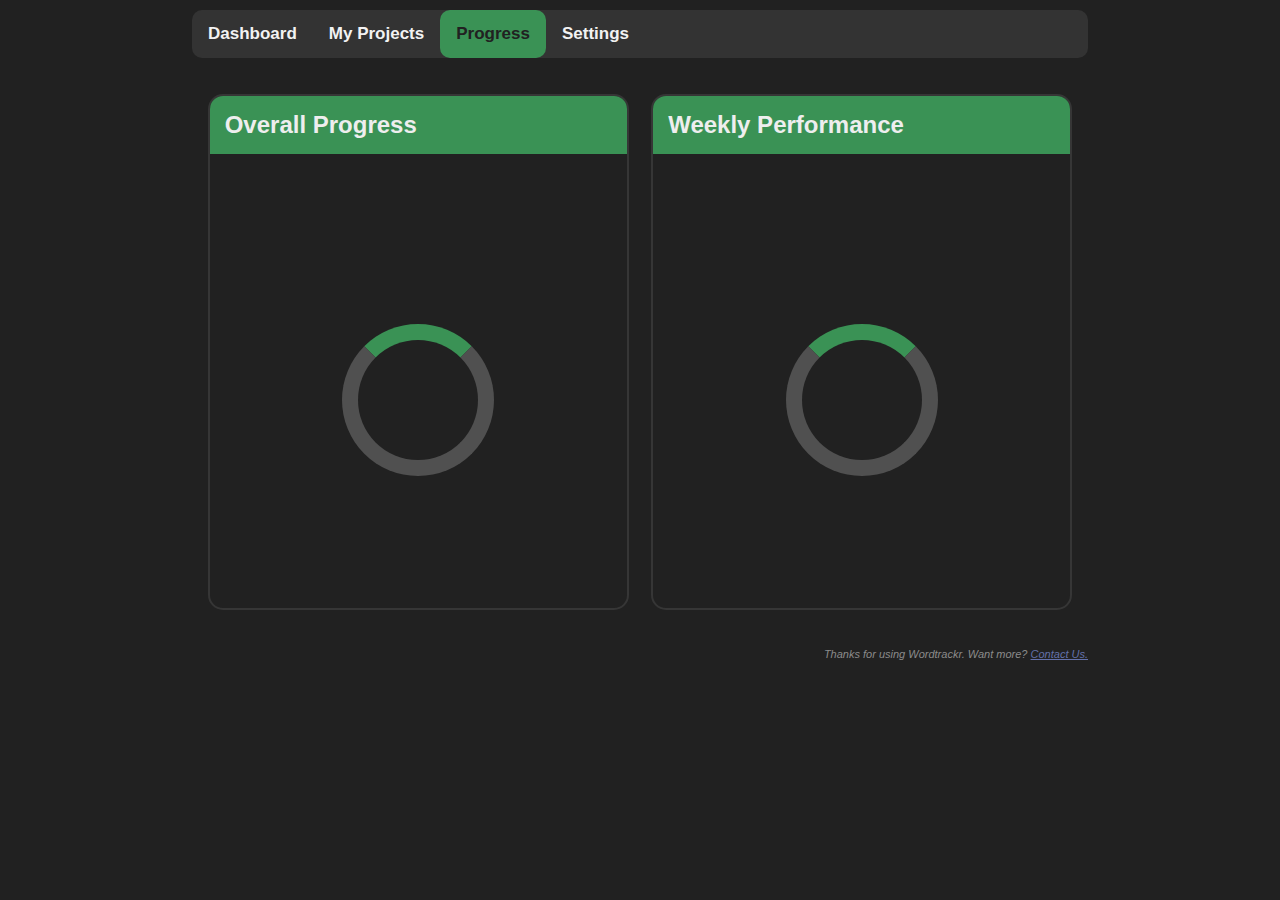
<file: progress.html>
<!DOCTYPE html>
<html>
<head>
    <link href="resources/css/dash.css" type="text/css" rel="stylesheet">
    <title>Wordtrackr - Dashboard</title>
</head>
<body>
    <!--Navbar-->
    <div class="topnav">
        <a href="dash.html">Dashboard</a>
        <a href="tracker.html">My Projects</a>
        <a class="active" href="#progress">Progress</a>
        <a href="settings.html">Settings</a>
      </div> 
    <div class="StatsBoxBody">
        <div class="StatsBox">
            <h2 id="BoxTitle">Overall Progress</h2>
                <br>
                <p><div class="loader"></div></p>
        </div>
        <div class="StatsBox">
            <h2 id="BoxTitle">Weekly Performance</h2>
                <br>
                <p><div class="loader"></div></p>
        </div>
    </div> <br>
    <footer>
        <p>Thanks for using Wordtrackr. Want more? <a href="#contactus">Contact Us.</a></p>
    </footer>
</body>
</html>
</file>
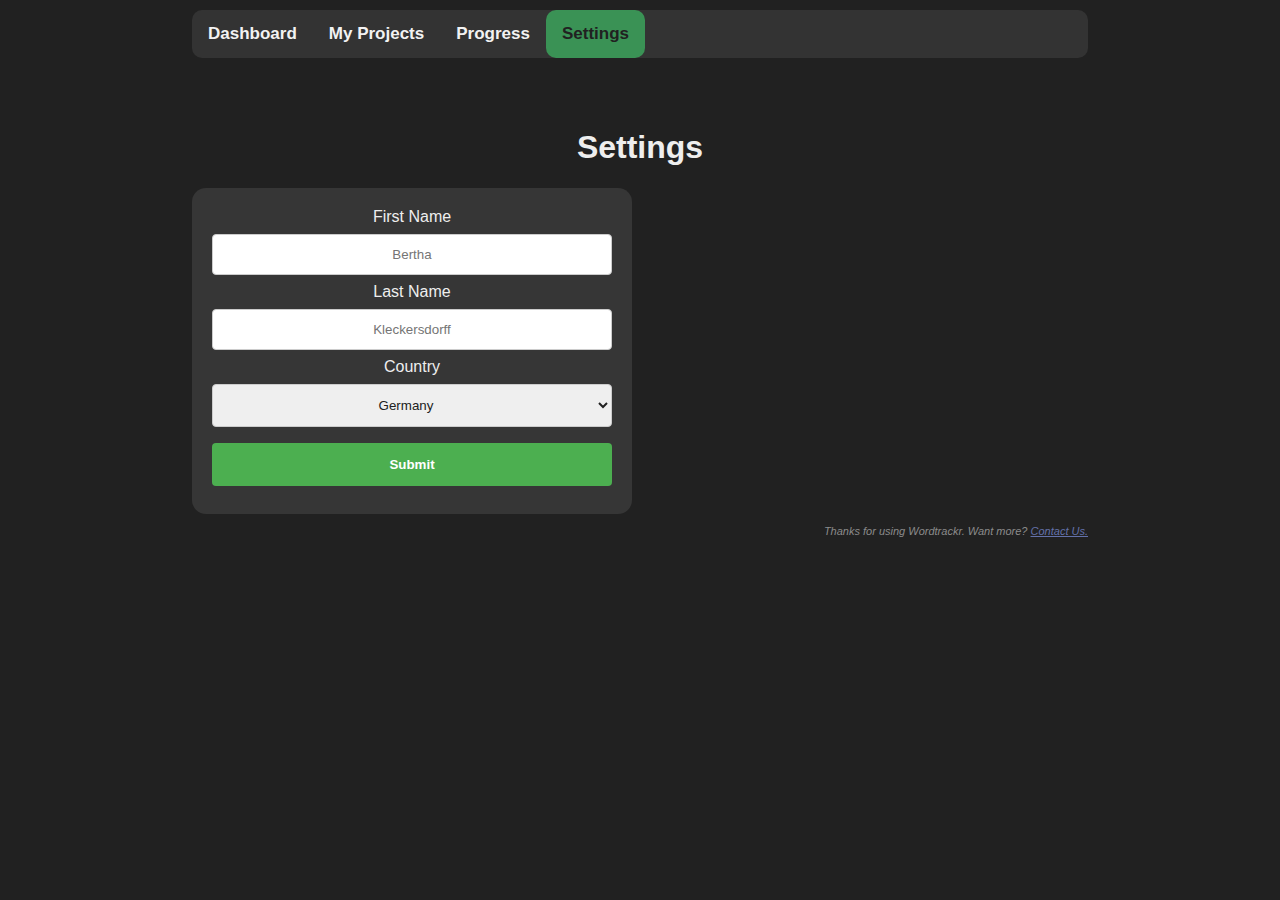
<file: settings.html>
<!DOCTYPE html>
<html>
<head>
    <link href="resources/css/dash.css" type="text/css" rel="stylesheet">
    <title>Wordtrackr - Dashboard</title>
</head>
<body>
    <!--Navbar-->
    <div class="topnav">
        <a href="dash.html">Dashboard</a>
        <a href="dash.html">My Projects</a>
        <a href="progress.html">Progress</a>
        <a class="active" href="settings.html">Settings</a>
      </div> 

    <div class="title">
        <h1>Settings</h1>
    </div>
    <div class="AccountInfo">
        <form>
            <label for="fname">First Name</label>
            <input type="text" id="fname" name="firstname" placeholder="Bertha">
             <label for="lname">Last Name</label>
            <input type="text" id="lname" name="lastname" placeholder="Kleckersdorff">
    
            <label for="country">Country</label>
                <select id="country" name="country">
                    <option value="Germany">Germany</option>
                    <option value="USA">United States of America</option>
                    <option value="UK">United Kingdom</option>
        </select>
      
        <input type="submit" value="Submit">
      </form>
    </div>
    <footer>
        <p>Thanks for using Wordtrackr. Want more? <a href="#contactus">Contact Us.</a></p>
    </footer>
</body>
</html>
</file>
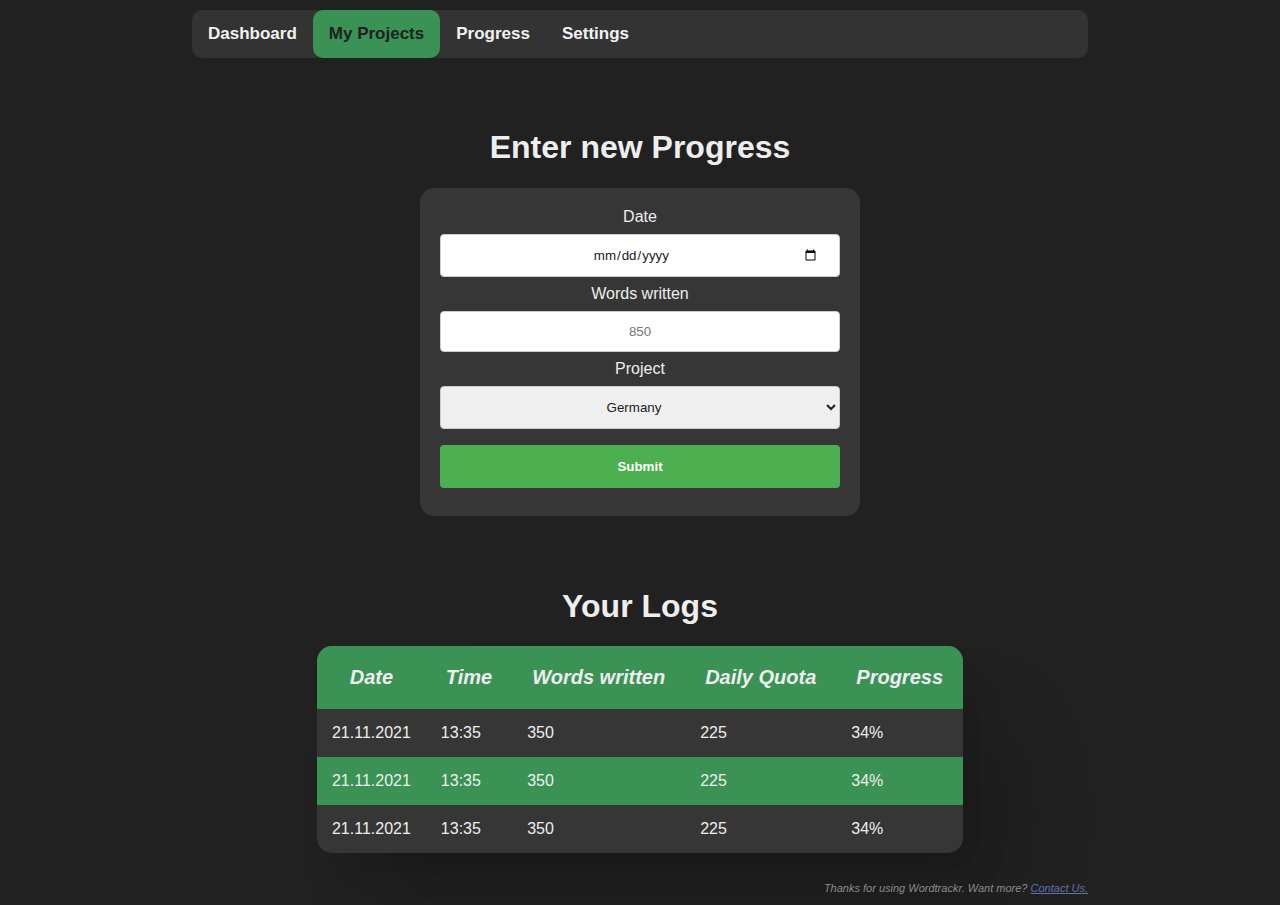
<file: tracker.html>
<!DOCTYPE html>
<meta charset="ISO-8859-1"> 
<html>
<head>
    <link href="resources/css/dash.css" type="text/css" rel="stylesheet">
    <title>Wordtrackr - Dashboard</title>
</head>
<body>
    <!--Navbar-->
    <div class="topnav">
        <a href="dash.html">Dashboard</a>
        <a class="active" href="#projects">My Projects</a>
        <a href="progress.html">Progress</a>
        <a href="settings.html">Settings</a>
      </div> 

    <div class="title">
        <h1>Enter new Progress</h1>
        <div class="DataEntry">
            <form>
                <label for="entrydate">Date</label>
                <input type="date" id="date" name="date" placeholder="21.12.2012">
                 <label for="sessionvalue">Words written</label>
                <input type="number" id="sessionvalue" name="sessionvalue" placeholder="850">
        
                <label for="project">Project</label>
                    <select id="country" name="country">
                        <option value="Germany">Germany</option>
                        <option value="USA">United States of America</option>
                        <option value="UK">United Kingdom</option>
            </select>
          
            <input type="submit" value="Submit">
          </form>
        </div>
    </div>

    <div class="title">
        <h1>Your Logs</h1>
    </div>
        <table>
            <thead>
            <tr>
                <th>Date</th>
                <th>Time</th>
                <th>Words written</th>
                <th>Daily Quota</th>
                <th>Progress</th>         
            </tr>
            </thead>
            <tbody>
            <tr>
                <td>21.11.2021</td>
                <td>13:35</td>
                <td>350</td>
                <td>225</td>
                <td>34%</td>
            </tr>
            <tr>
                <td>21.11.2021</td>
                <td>13:35</td>
                <td>350</td>
                <td>225</td>
                <td>34%</td>
            </tr>
            <tr>
                <td>21.11.2021</td>
                <td>13:35</td>
                <td>350</td>
                <td>225</td>
                <td>34%</td>
            </tr>
            </tbody>
        </table>
     <br>
    <footer>
        <p>Thanks for using Wordtrackr. Want more? <a href="#contactus">Contact Us.</a></p>
    </footer>
    <script src="javascript/main.js"></script>
</body>
</html>
</file>
<file: resources/css/dash.css>
* {
    font-family: Helvetica, Arial, sans-serif;
	  text-align: center;
    color: rgb(238, 238, 238);
  }
   
  body {
    width: clamp(500px, 70%, 900px);
    margin: 0 auto;
    background-color: #212121;
  }

  .title {
    padding-top: 50px;
    text-align: left;
  }

  title h1 {
    line-height: 20%;
  }

  .title #performance {
    font-size: 28px;
    font-weight: 700;
    vertical-align: -2px;
    display: inline;
    text-align: center;
    margin: 0 10px;
    color:rgb(58, 146, 85)
  }

  .title h3 {
    display: inline;
    text-align: center;
  }

  .performancewriteout {
    margin: 75px;
  }

  #subtitle {
    text-align: center;
    font-style: italic;
    color: rgb(58, 146, 85);
  }

.StatsBoxBody {
  min-width: 60%;
  margin-top: 3%;
}

.StatsBox {
  display: inline-block;
  box-sizing: border-box;
  margin: 1%;
  max-height: 20%;
  min-height: 20%;
  min-width: 47%;
  max-width: 47%;
  border: 2px solid rgb(54, 54, 54);
  border-radius: 15px;  
}

.StatsBox h2 {
  background-color: rgb(58, 146, 85);
  border-radius: 13px 13px 0 0;
  margin-top: 0px;
  padding-left: 15px;
  padding-top: 15px;
  padding-bottom: 15px;
  text-align: left;
}

.StatsBox p {
margin-left: auto;
padding-top: 100px;
}

footer {
  float: right;
}

footer p {
  color: rgb(139, 139, 139);
  font-style: italic;
  font-size: 11px;
}

footer a {
  color:rgb(100, 113, 170)
}

/* TABLE STYLING */
table {
	width: clamp(700, 800, 900);
  margin: auto;
	border-collapse: collapse;
	overflow: hidden;
  border-radius: 15px;
	box-shadow:
  1.6px 1.9px 2.5px -16px rgba(0, 0, 0, 0.042),
  3.8px 4.5px 6.1px -16px rgba(0, 0, 0, 0.061),
  7.1px 8.4px 11.5px -16px rgba(0, 0, 0, 0.075),
  12.7px 15px 20.5px -16px rgba(0, 0, 0, 0.089),
  23.8px 28px 38.4px -16px rgba(0, 0, 0, 0.108),
  57px 67px 92px -16px rgba(0, 0, 0, 0.15);
}

th {
  padding: 1em;
  font-size: 1.25em;
  font-style: italic;
  background-color: rgb(58, 146, 85);
}

td {
	padding: 15px;
	color: rgb(238, 238, 238);
  text-align: left;
  text-shadow: 
  1.6px 1.9px 2.5px -16px rgba(0, 0, 0, 0.042),
  3.8px 4.5px 6.1px -16px rgba(0, 0, 0, 0.061),
  7.1px 8.4px 11.5px -16px rgba(0, 0, 0, 0.075),
  12.7px 15px 20.5px -16px rgba(0, 0, 0, 0.089),
  23.8px 28px 38.4px -16px rgba(0, 0, 0, 0.108),
  57px 67px 92px -16px rgba(0, 0, 0, 0.15);
}

tr:nth-child(even) {
  background-color: rgb(58, 146, 85);
}

tr:nth-child(odd) {
  background-color: rgb(54, 54, 54);
}

/* Topnav Bg */
.topnav {
  margin-top: 10px;
    background-color: #333;
    overflow: hidden;
    border-radius: 10px;
  }
  
  /* Topnav Styling */
  .topnav a {
    font-weight: bold;
    float: left;
    color: #f2f2f2;
    text-align: center;
    padding: 14px 16px;
    text-decoration: none;
    font-size: 17px;
  }
  
  /* Topnav Hover */
  .topnav a:hover {
    background-color: #ddd;
    color: #212121;
    border-radius: 10px;
  }
  
  /* Topnav Color */
  .topnav a.active {
    background-color: rgb(58, 146, 85);
    color: #212121;
    border-radius: 10px;
  }

  /* LADEBALKEN TEMP */
  .loader {
    margin: auto;
    border: 16px solid #505050;
    border-top: 16px solid rgb(58, 146, 85);
    border-radius: 50%;
    width: 120px;
    height: 120px;
    animation: spin 2s linear infinite;
  }
  
  @keyframes spin {
    0% { transform: rotate(0deg); }
    100% { transform: rotate(360deg); }
  }

  /* INPUT STLYLING */

/* Hide Step Arrows for Input Fields
 Chrome, Safari, Edge, Opera */
input::-webkit-outer-spin-button,
input::-webkit-inner-spin-button {
  -webkit-appearance: none;
  margin: 0;
}

/* Firefox */
input[type=number] {
  -moz-appearance: textfield;
}

  .AccountInfo,
  .DataEntry {
    border-radius: 14px;
    background-color: rgb(54, 54, 54);
    padding: 20px;
    margin-top: 20px;
    max-width: 400px;
  }

  .DataEntry {
    margin: auto;
  }

input[type=date],
input[type=number],
  input[type=text], select {
    width: 100%;
    padding: 12px 20px;
    margin: 8px 0;
    display: inline-block;
    border: 1px solid #ccc;
    border-radius: 4px;
    box-sizing: border-box;
    color: #212121;
  }
  
  input[type=submit] {
    width: 100%;
    background-color: #4CAF50;
    color: white;
    font-weight: bolder;
    padding: 14px 20px;
    margin: 8px 0;
    border: none;
    border-radius: 4px;
    cursor: pointer;
  }
  
  input[type=submit]:hover {
    background-color: #45a049;
  }

  select option {
    background-color: rgb(54, 54, 54);
  }
</file>
